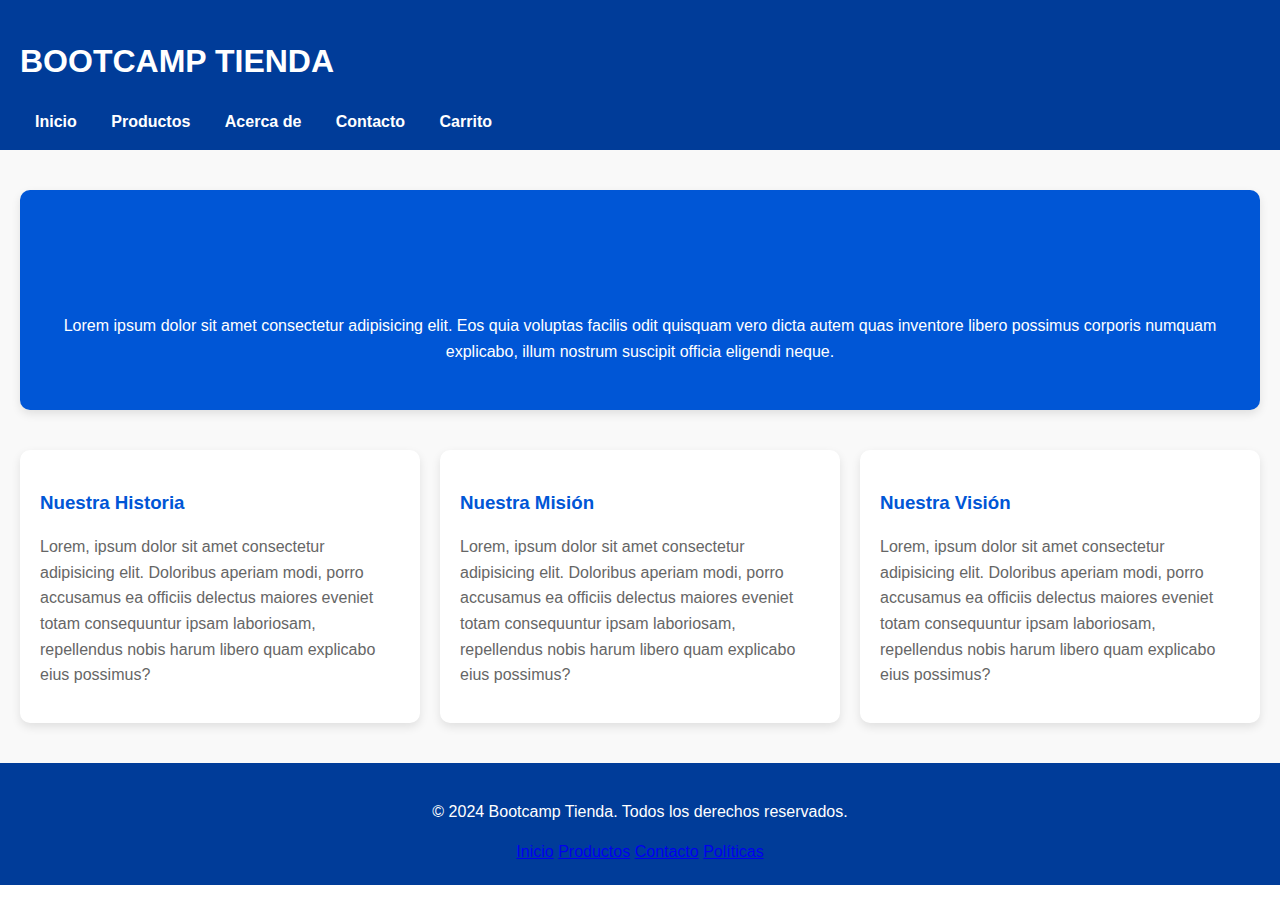
<file: about.html>
<!DOCTYPE html>
<html lang="en">
<head>
    <meta charset="UTF-8">
    <meta name="viewport" content="width=device-width, initial-scale=1.0">
    <title>Acerca de - Bootcamp Tienda</title>
    <link rel="stylesheet" href="./assets/css/about.css">
</head>
<body>
    <header class="header">
        <div class="header-content">
            <h1>BOOTCAMP TIENDA</h1>
            <nav>
                <a href="index.html">Inicio</a>
                <a href="productos.html">Productos</a>
                <a href="about.html">Acerca de</a>
                <a href="contacto.html">Contacto</a>
                <a href="carrito.html">Carrito</a>
              </nav>
        </div>
    </header>
<main class="about-page">
        <section class="about-hero">
            <h2>Conoce nuestra historia</h2>
            <p>Lorem ipsum dolor sit amet consectetur adipisicing elit. Eos quia voluptas facilis odit quisquam vero dicta autem quas inventore libero possimus corporis numquam explicabo, illum nostrum suscipit officia eligendi neque.</p>  
        </section>  

    <section class="about-details">
        <div class="about-card">
            <h3>Nuestra Historia</h3>
            <p>Lorem, ipsum dolor sit amet consectetur adipisicing elit. Doloribus aperiam modi, porro accusamus ea officiis delectus maiores eveniet totam consequuntur ipsam laboriosam, repellendus nobis harum libero quam explicabo eius possimus?</p>  
        </div>

        <div class="about-card">
            <h3>Nuestra Misión</h3>
            <p>Lorem, ipsum dolor sit amet consectetur adipisicing elit. Doloribus aperiam modi, porro accusamus ea officiis delectus maiores eveniet totam consequuntur ipsam laboriosam, repellendus nobis harum libero quam explicabo eius possimus?</p>  
        </div>

        <div class="about-card">
           <h3>Nuestra Visión</h3>
           <p>Lorem, ipsum dolor sit amet consectetur adipisicing elit. Doloribus aperiam modi, porro accusamus ea officiis delectus maiores eveniet totam consequuntur ipsam laboriosam, repellendus nobis harum libero quam explicabo eius possimus?</p>     
        </div>
    </section>
</main>
        
<footer class="footer">
    <p>© 2024 Bootcamp Tienda. Todos los derechos reservados.</p>
    <div class="footer-links">
      <a href="index.html">Inicio</a>
      <a href="productos.html">Productos</a>
      <a href="contacto.html">Contacto</a>
      <a href="politicas.html">Políticas</a>
    </div>
  </footer>
</body>
</html>
</file>
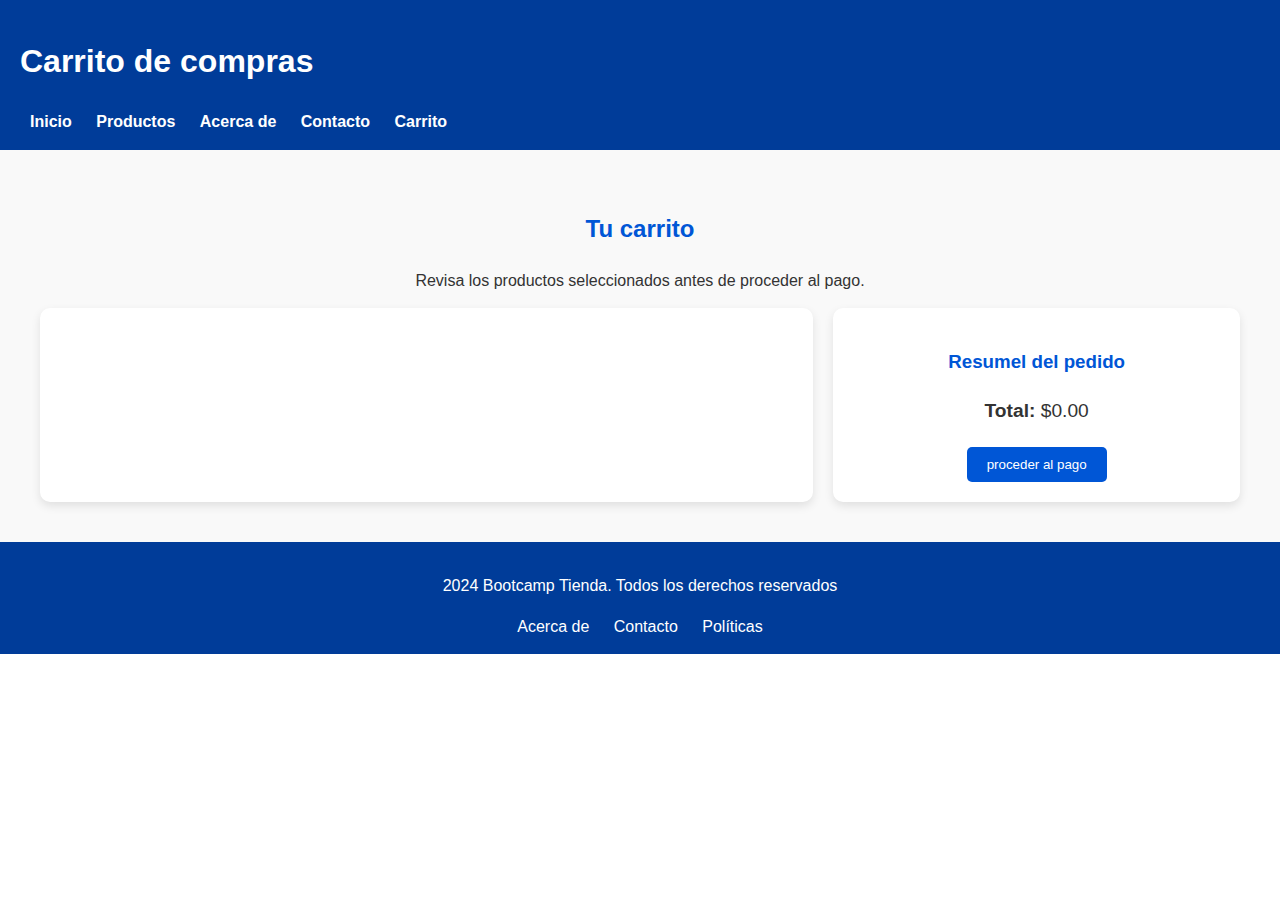
<file: carrito.html>
<!DOCTYPE html>
<html lang="en">
<head>
    <meta charset="UTF-8">
    <meta name="viewport" content="width=device-width, initial-scale=1.0">
    <title>Carrito</title>
    <link rel = "stylesheet" href="./assets/css/car.css">
</head>
<body>
    <header class = "header">
        <div class = "header-content">
            <h1>Carrito de compras</h1>
            <nav>
                <a href="index.html">Inicio</a>
                <a href="productos.html">Productos</a>
                <a href="acercade.html">Acerca de</a>
                <a href="contacto.html">Contacto</a>
                <a href="carrito.html">Carrito</a>
              </nav>
        </div>
    </header>
<main class="cart">
    <h2>Tu carrito</h2>
    <p>Revisa los productos seleccionados antes de proceder al pago.</p>
    <div class ="cart-container">

        <div class="cart-items">

        </div>
        <div class="cart-summary">
            <h3>Resumel del pedido</h3>
            <p><strong>Total:</strong> $<span id="cart-total">0.00</span></p>
            <button class="btn proceed-to-checkout">proceder al pago</button>
        </div>
    </div>   
</main>
    


<footer class ="footer">
    <p>2024 Bootcamp Tienda. Todos los derechos reservados</p>
    <div class="footer-links">
        <a href ="about.html">Acerca de</a>
        <a href ="contacto.html">Contacto</a>
        <a href ="politicas.html">Políticas</a>
    </div>
    </footer>

    <script src = "./assets/js/script2.js"></script>
</body>
</html>
</file>
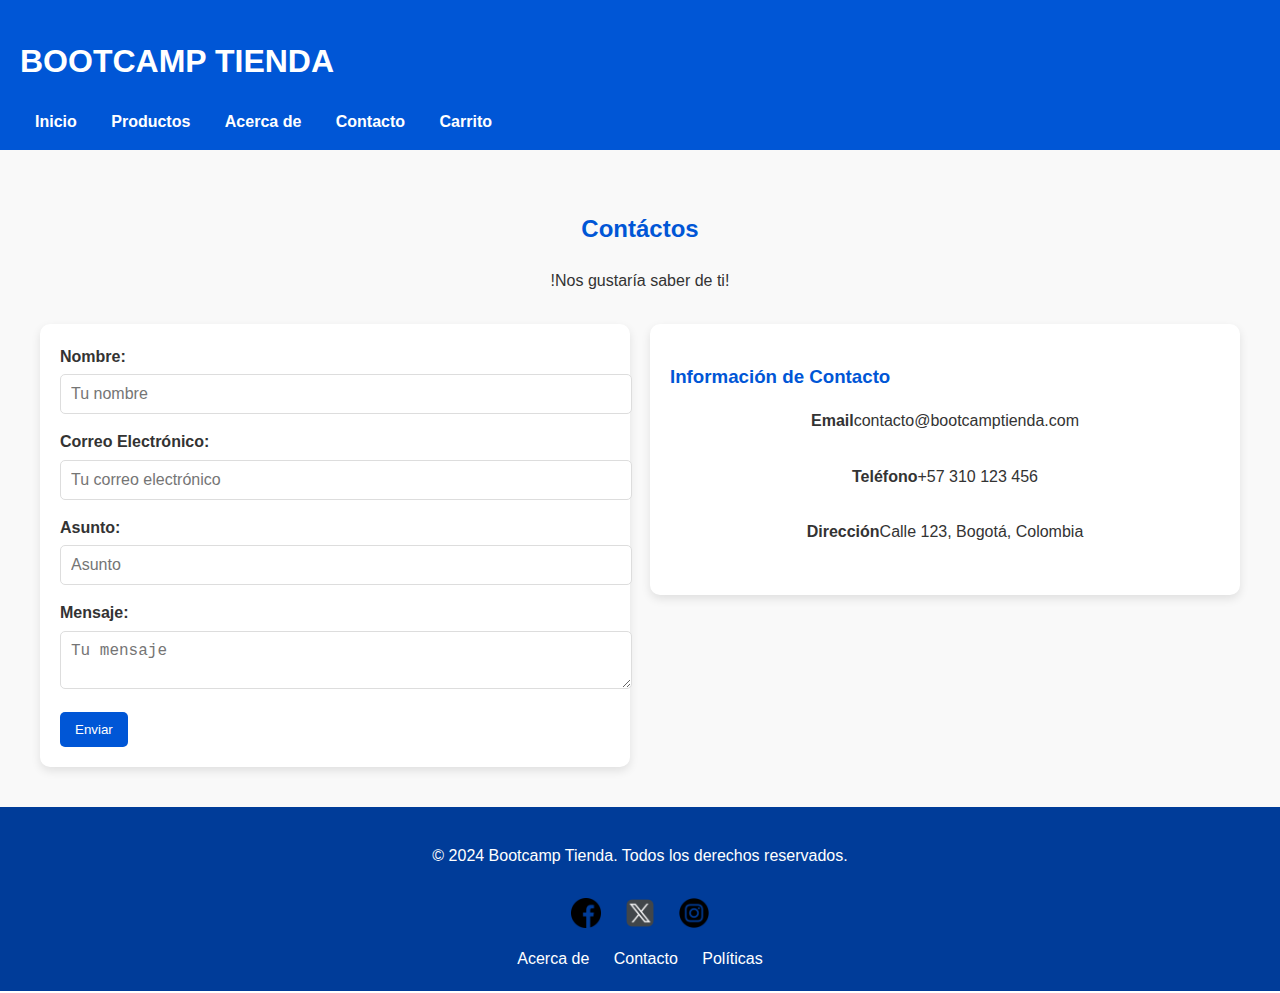
<file: contacto.html>
<!DOCTYPE html>
<html lang="en">
<head>
    <meta charset="UTF-8">
    <meta name="viewport" content="width=device-width, initial-scale=1.0">
    <title>Contacto - Bootcamp Tienda</title>
    <link rel="stylesheet" href="./assets/css/contact.css">
</head>
<body>
    <header class="header">
        <div class="header-content">
            <h1>BOOTCAMP TIENDA</h1>
            <nav>
                <a href="index.html">Inicio</a>
                <a href="productos.html">Productos</a>
                <a href="about.html">Acerca de</a>
                <a href="contacto.html">Contacto</a>
                <a href="carrito.html">Carrito</a>
              </nav>
        </div>
    </header>
<main class = "contact-page">
    <h2>Contáctos</h2>
    <p>!Nos gustaría saber de ti!</p>
    <div class="contact-form-container">
        <form id = "contactForm" class = "contact-form">
            <label for="name">Nombre:</label>
            <input type="text" id="name" name="name" placeholder="Tu nombre" required>

            <label for="email">Correo Electrónico:</label>
            <input type="email" id="email" name="email" placeholder="Tu correo electrónico" required>

            <label for="subjet">Asunto:</label>
            <input type="text" id="subjet" name="subjet" placeholder="Asunto" required>

            <label for="message">Mensaje:</label>
            <textarea id="message" name="message" row=5 placeholder="Tu mensaje" required></textarea>
            
            <button type="submit" class="btn">Enviar</button>

        </form>

    <div class="contact-info">
        <h3>Información de Contacto</h3>
        <p><strong>Email</strong>contacto@bootcamptienda.com</p>
        <p><strong>Teléfono</strong>+57 310 123 456</p>
        <p><strong>Dirección</strong>Calle 123, Bogotá, Colombia</p>
    </div>
   </div>
</main>
<footer class="footer">
    <div class="footer-container">
      <p>© 2024 Bootcamp Tienda. Todos los derechos reservados.</p>
      <div class="social-icons">
        <a href="#"><img src="./assets/images/facebook.png" alt="Facebook"></a>
        <a href="#"><img src="./assets/images/logotipos.png" alt="Twitter"></a>
        <a href="#"><img src="./assets/images/instagram.png" alt="Instagram"></a>
      </div>
      <div class="footer-links">
        <a href="acercade.html">Acerca de</a>
        <a href="contacto.html">Contacto</a>
        <a href="politicas.html">Políticas</a>
      </div>
    </div>
  </footer>
<script src="/assets/js/"></script>
</body>
</html>
</file>
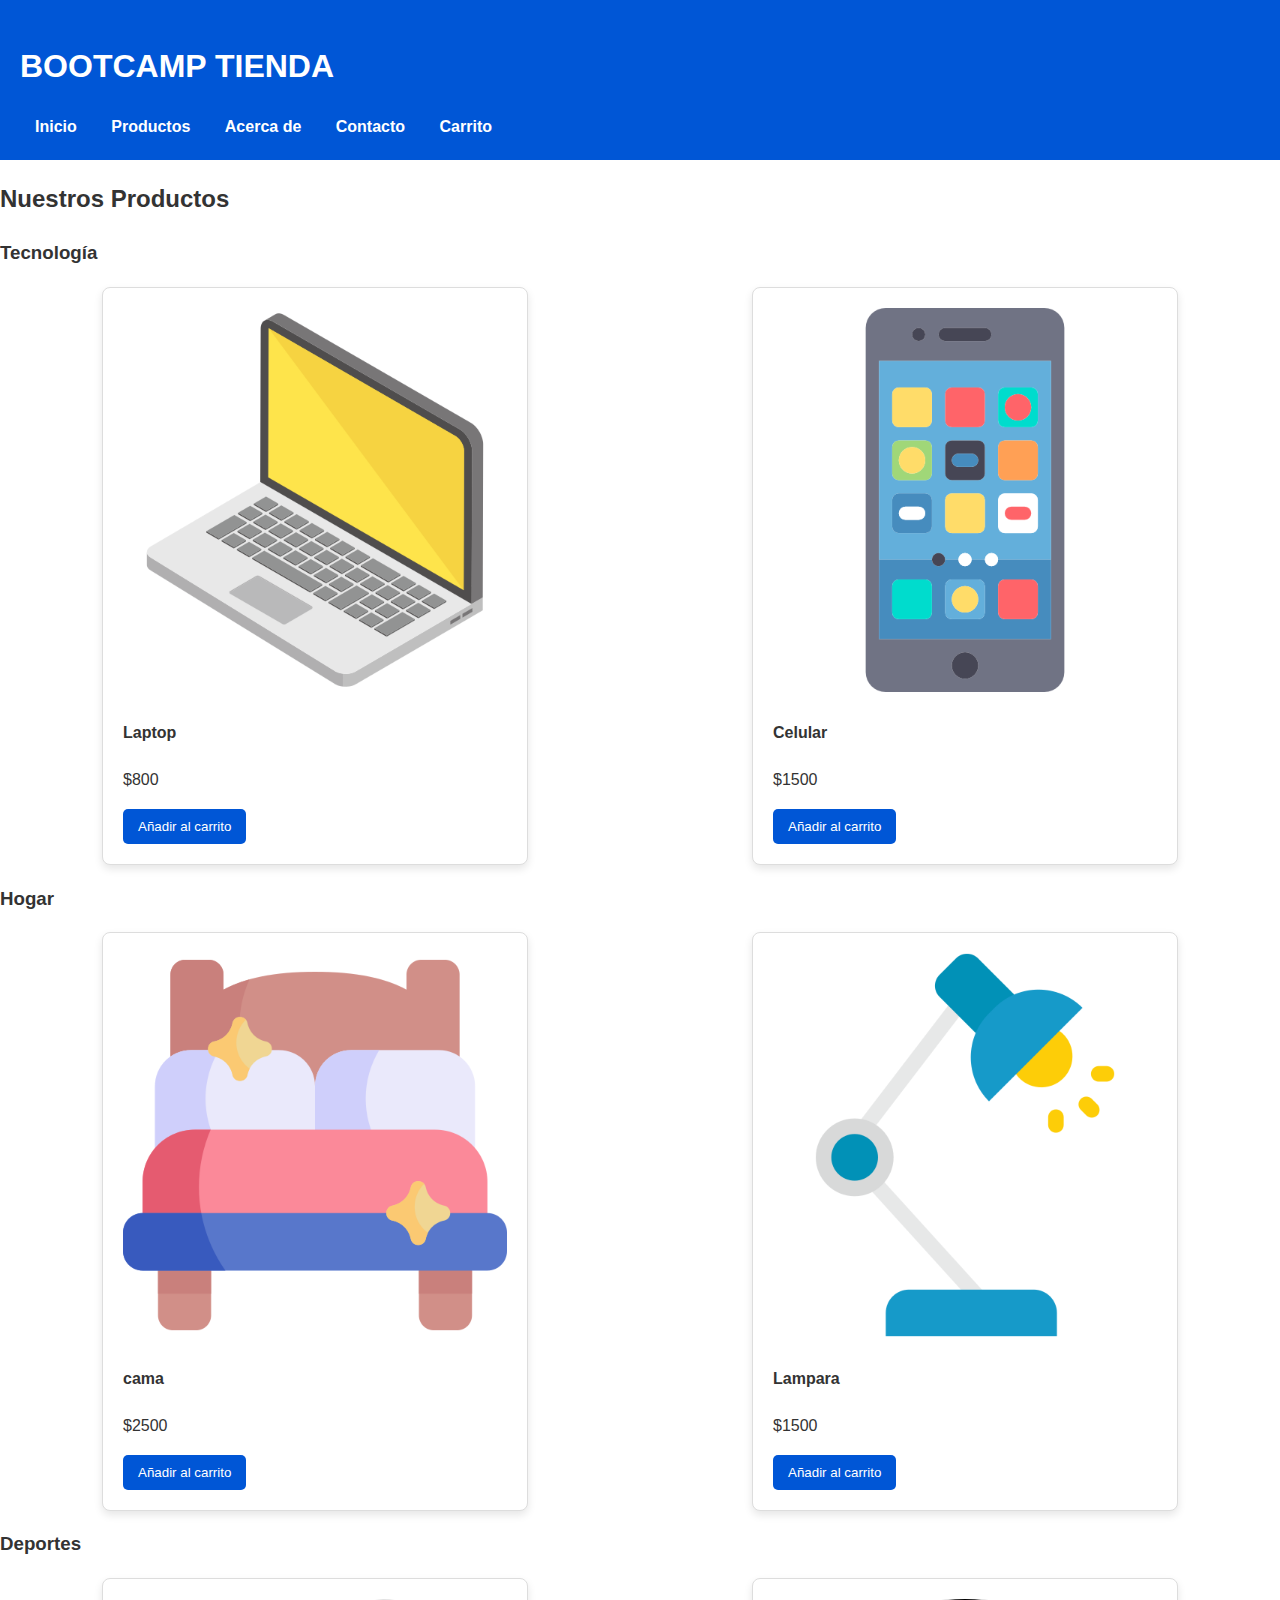
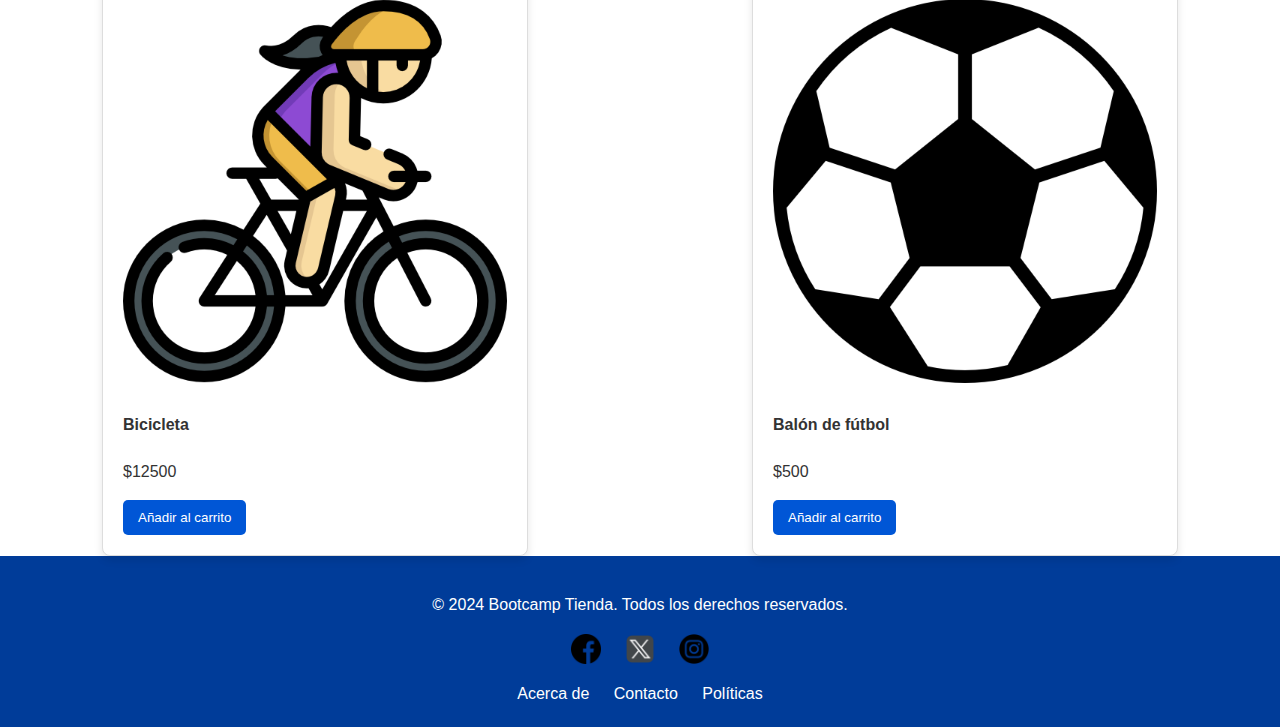
<file: productos.html>
<!DOCTYPE html>
<html lang="en">
<head>
    <meta charset="UTF-8">
    <meta name="viewport" content="width=device-width, initial-scale=1.0">
    <title>Productos</title>
    <link rel = "stylesheet" href="./assets/css/styles.css">
</head>
<body>
    <header class = "header">
        <div class = "header-content">
            <h1>BOOTCAMP TIENDA</h1>
            <nav>
                <a href="index.html">Inicio</a>
                <a href="productos.html">Productos</a>
                <a href="about.html">Acerca de</a>
                <a href="contacto.html">Contacto</a>
                <a href="carrito.html">Carrito</a>
              </nav>
        </div>
    </header>
<main class = "products-page">
    <h2>Nuestros Productos</h2>

    <section class = "category">
        <h3>Tecnología</h3>
        <div class="product-list">
            <div class = "product">
                <img src="./assets/images/pantalla-de-portatil.png" alt = "Laptop">
                <h4>Laptop</h4>
                <p>$800</p>
                <button class="add-to-cart" data-id="1">Añadir al carrito</button>
            </div>

            <div class = "product">
                <img src="./assets/images/telefono-inteligente.png" alt = "Celular">
                <h4>Celular</h4>
                <p>$1500</p>
                <button class="add-to-cart" data-id="2">Añadir al carrito</button>
            </div>         
        </div>
   </section>

<section class = "category">
    <h3>Hogar</h3>
    <div class="product-list">
        <div class = "product">
            <img src="./assets/images/hacer-la-cama.png" alt = "cama">
            <h4>cama</h4>
            <p>$2500</p>
            <button class="add-to-cart" data-id="3">Añadir al carrito</button>
        </div>

        <div class = "product">
            <img src="./assets/images/lampara.png" alt = "Lampara">
            <h4>Lampara</h4>
            <p>$1500</p>
            <button class="add-to-cart" data-id="4">Añadir al carrito</button>
        </div>         
    </div>
</section>

<section class = "category">
    <h3>Deportes</h3>
    <div class="product-list">
        <div class = "product">
            <img src="./assets/images/bicicleta.png" alt = "Bicicleta">
            <h4>Bicicleta</h4>
            <p>$12500</p>
            <button class="add-to-cart" data-id="5">Añadir al carrito</button>
        </div>

        <div class = "product">
            <img src="./assets/images/futbol-americano.png" alt = "Balón de fútbol">
            <h4>Balón de fútbol</h4>
            <p>$500</p>
            <button class="add-to-cart" data-id="6">Añadir al carrito</button>
        </div>         
    </div>
</section>
</main>

<footer class="footer">
    <div class="footer-container">
      <p>© 2024 Bootcamp Tienda. Todos los derechos reservados.</p>
      <div class="social-icons">
        <a href="#"><img src="./assets/images/facebook.png" alt="Facebook"></a>
        <a href="#"><img src="./assets/images/logotipos.png" alt="Twitter"></a>
        <a href="#"><img src="./assets/images/instagram.png" alt="Instagram"></a>
      </div>
      <div class="footer-links">
        <a href="acercade.html">Acerca de</a>
        <a href="contacto.html">Contacto</a>
        <a href="politicas.html">Políticas</a>
      </div>
    </div>
  </footer>
<script src = "./assets/js/script2.js"></script>
</body>
</html>
</file>
<file: assets/css/about.css>
body {
    font-family: 'Arial', sans-serif;
    margin: 0;
    padding: 0;
    line-height: 1.6;
    color: #333;
  }
  
  h2, h3 {
    color: #0056d6;
  }
  
  p {
    margin-bottom: 15px;
  }
  
  /* Header */
  .header {
    background: #003c99;
    color: white;
    display: flex;
    justify-content: space-between;
    align-items: center;
    padding: 15px 20px;
  }
  
  .header nav a {
    color: white;
    text-decoration: none;
    margin: 0 15px;
    font-weight: bold;
  }
  
  .header nav a:hover {
    text-decoration: underline;
  }
  
  /* About Page */
  .about-page {
    padding: 40px 20px;
    background: #f9f9f9;
    text-align: center;
  }
  
  .about-hero {
    background: #0056d6;
    color: white;
    padding: 30px 20px;
    border-radius: 10px;
    margin-bottom: 40px;
    box-shadow: 0 4px 10px rgba(0, 0, 0, 0.1);
  }
  
  .about-hero h2 {
    font-size: 2rem;
    margin-bottom: 15px;
  }
  
  .about-details {
    display: flex;
    flex-wrap: wrap;
    gap: 20px;
    justify-content: center;
  }
  
  .about-card {
    flex: 1;
    min-width: 300px;
    max-width: 400px;
    background: white;
    border-radius: 10px;
    padding: 20px;
    box-shadow: 0 4px 10px rgba(0, 0, 0, 0.1);
    text-align: left;
  }
  
  .about-card h3 {
    margin-bottom: 10px;
  }
  
  .about-card p {
    color: #666;
  }
  
  /* Features Section */
.features {
    padding: 40px;
    background: #fff;
    text-align: center;
  }
  
  .feature-list {
    display: flex;
    justify-content: space-around;
    gap: 20px;
  }
  
  .feature {
    flex: 1;
    text-align: center;
    padding: 20px;
  }
  
  .feature img {
    width: 80px;
    height: 80px;
    margin-bottom: 10px;
  }
  .footer {
    background: #003c99;
    color: white;
    text-align: center;
    padding: 20px 10px;
  }
  
  .footer-container {
    max-width: 1200px;
    margin: 0 auto;
  }
</file>
<file: assets/css/car.css>
/* General */
body {
    font-family: 'Arial', sans-serif;
    margin: 0;
    padding: 0;
    color: #333;
    line-height: 1.6;
  }
  
  h2, h3 {
    color: #0056d6;
    text-align: center;
  }
  
  p {
    margin-bottom: 15px;
    text-align: center;
  }
  
  /* Header */
  .header {
    background: #003c99;
    color: white;
    display: flex;
    justify-content: space-between;
    align-items: center;
    padding: 15px 20px;
  }
  
  .header nav a {
    color: white;
    text-decoration: none;
    margin: 0 10px;
    font-weight: bold;
  }
  
  .header nav a:hover {
    text-decoration: underline;
  }
  
  /* Cart Section */
  .cart {
    padding: 40px 20px;
    background: #f9f9f9;
  }
  
  .cart-container {
    display: flex;
    justify-content: space-between;
    gap: 20px;
    flex-wrap: wrap; /* Responsivo: apila los elementos en pantallas pequeñas */
    max-width: 1200px;
    margin: 0 auto;
  }
  
  /* Items en el carrito */
  .cart-items {
    flex: 2;
    background: white;
    border-radius: 10px;
    padding: 20px;
    box-shadow: 0 4px 10px rgba(0, 0, 0, 0.1);
    overflow-y: auto;
    max-height: 400px;
  }
  
  .cart-items .cart-item {
    display: flex;
    justify-content: space-between;
    align-items: center;
    margin-bottom: 15px;
    border-bottom: 1px solid #ddd;
    padding-bottom: 10px;
  }
  
  .cart-items img {
    width: 60px;
    height: 60px;
    border-radius: 5px;
    margin-right: 15px;
  }
  
  .cart-items .item-info {
    flex: 1;
  }
  
  .cart-items button {
    background: #d9534f;
    color: white;
    border: none;
    padding: 5px 10px;
    border-radius: 5px;
    cursor: pointer;
    transition: background-color 0.3s ease;
  }
  
  .cart-items button:hover {
    background: #c9302c;
  }
  
  /* Resumen del carrito */
  .cart-summary {
    flex: 1;
    background: white;
    border-radius: 10px;
    padding: 20px;
    box-shadow: 0 4px 10px rgba(0, 0, 0, 0.1);
    text-align: center;
  }
  
  .cart-summary p {
    font-size: 1.2rem;
    margin-bottom: 20px;
  }
  
  .cart-summary .btn {
    background: #0056d6;
    color: white;
    padding: 10px 20px;
    border: none;
    border-radius: 5px;
    cursor: pointer;
    transition: background-color 0.3s ease;
  }
  
  .cart-summary .btn:hover {
    background: #003c99;
  }
  
  /* Footer */
  .footer {
    background: #003c99;
    color: white;
    text-align: center;
    padding: 15px 10px;
  }
  
  .footer-links a {
    color: white;
    text-decoration: none;
    margin: 0 10px;
  }
  
  .footer-links a:hover {
    text-decoration: underline;
  }
</file>
<file: assets/css/contact.css>
body {
    font-family: 'Arial', sans-serif;
    margin: 0;
    padding: 0;
    line-height: 1.6;
    color: #333;
  }
  
  h2 {
    text-align: center;
    color: #0056d6;
    margin-bottom: 20px;
  }
  
  p {
    text-align: center;
    margin-bottom: 30px;
  }
  
  /* Header */
  .header {
    background: #0056d6;
    color: white;
    display: flex;
    justify-content: space-between;
    align-items: center;
    padding: 15px 20px;
  }
  
  .header nav a {
    color: white;
    text-decoration: none;
    margin: 0 15px;
    font-weight: bold;
  }
  
  .header nav a:hover {
    text-decoration: underline;
  }
  
  /* Contact Page */
  .contact-page {
    padding: 40px 20px;
    background: #f9f9f9;
  }
  
  .contact-form-container {
    display: flex;
    justify-content: space-between;
    align-items: flex-start;
    gap: 20px;
    flex-wrap: wrap;
    max-width: 1200px;
    margin: 0 auto;
  }
  
  .contact-form, .contact-info {
    flex: 1;
    background: white;
    border-radius: 10px;
    padding: 20px;
    box-shadow: 0 4px 10px rgba(0, 0, 0, 0.1);
  }
  
  .contact-form {
    max-width: 600px;
  }
  
  .contact-form label {
    font-weight: bold;
    margin-bottom: 5px;
    display: block;
  }
  
  .contact-form input, .contact-form textarea {
    width: 100%;
    padding: 10px;
    margin-bottom: 15px;
    border: 1px solid #ddd;
    border-radius: 5px;
    font-size: 1rem;
  }
  
  .contact-form input:focus, .contact-form textarea:focus {
    border-color: #0056d6;
    box-shadow: 0 0 5px rgba(0, 86, 214, 0.5);
    outline: none;
  }
  
  .contact-form .btn {
    background: #0056d6;
    color: white;
    padding: 10px 15px;
    border: none;
    border-radius: 5px;
    cursor: pointer;
    transition: background-color 0.3s ease;
  }
  
  .contact-form .btn:hover {
    background-color: #003c99;
  }
  
  .contact-info h3 {
    margin-bottom: 15px;
    color: #0056d6;
  }

/* Features Section */
.features {
    padding: 40px;
    background: #fff;
    text-align: center;
  }
  
  .feature-list {
    display: flex;
    justify-content: space-around;
    gap: 20px;
  }
  
  .feature {
    flex: 1;
    text-align: center;
    padding: 20px;
  }
  
  .feature img {
    width: 80px;
    height: 80px;
    margin-bottom: 10px;
  }
  .footer {
    background: #003c99;
    color: white;
    text-align: center;
    padding: 20px 10px;
  }
  
  .footer-container {
    max-width: 1200px;
    margin: 0 auto;
  }
  
  .social-icons img {
    width: 30px;
    height: 30px;
    margin: 0 10px;
  }
  
  .footer-links {
    margin-top: 10px;
  }
  
  .footer-links a {
    color: white;
    text-decoration: none;
    margin: 0 10px;
  }
  
  .footer-links a:hover {
    text-decoration: underline;
  }
</file>
<file: assets/css/styles.css>
body {
  font-family: Arial, sans-serif;
  line-height: 1.6;
  margin: 0;
  padding: 0;
  color: #333;
}

header {
  background: #0056d6;
  color: #fff;
  padding: 20px;
  display: flex;
  justify-content: space-between;
  align-items: center;
}

header nav a {
  color: white;
  text-decoration: none;
  margin: 0 15px;
  font-weight: bold;
}

header nav a:hover {
  text-decoration: underline;
}

/* Hero Section */
.hero {
  position: relative;
  text-align: center;
  color: white;
  height: 60vh;
  display: flex;
  align-items: center;
  justify-content: center;
  background: linear-gradient(to bottom, rgba(0, 86, 214, 0.8), rgba(0, 86, 214, 0.5)), url('hero-bg.jpg');
  background-size: cover;
  background-position: center;
}

.hero-content {
  z-index: 2;
}

.hero h1 {
  font-size: 3rem;
  margin-bottom: 10px;
}

.hero-btn {
  background: white;
  color: #0056d6;
  padding: 10px 20px;
  text-decoration: none;
  font-weight: bold;
  border-radius: 5px;
  transition: 0.3s ease;
}

.hero-btn:hover {
  background: #003c99;
  color: white;
}

/* Products Section */
.products {
  background: #f9f9f9;
  padding: 40px;
  text-align: center;
}

.product-list {
  display: flex;
  justify-content: space-around;
  gap: 20px;
  flex-wrap: wrap;
}

.product {
  background: white;
  padding: 20px;
  border: 1px solid #ddd;
  border-radius: 8px;
  box-shadow: 0 4px 8px rgba(0, 0, 0, 0.1);
  width: 30%;
}

.product img {
  width: 100%;
  border-radius: 8px;
}

.product button {
  background: #0056d6;
  color: white;
  border: none;
  padding: 10px 15px;
  border-radius: 5px;
  cursor: pointer;
  transition: 0.3s ease;
}

.product button:hover {
  background: #003c99;
}

/* Features Section */
.features {
  padding: 40px;
  background: #fff;
  text-align: center;
}

.feature-list {
  display: flex;
  justify-content: space-around;
  gap: 20px;
}

.feature {
  flex: 1;
  text-align: center;
  padding: 20px;
}

.feature img {
  width: 80px;
  height: 80px;
  margin-bottom: 10px;
}
.footer {
  background: #003c99;
  color: white;
  text-align: center;
  padding: 20px 10px;
}

.footer-container {
  max-width: 1200px;
  margin: 0 auto;
}

.social-icons img {
  width: 30px;
  height: 30px;
  margin: 0 10px;
}

.footer-links {
  margin-top: 10px;
}

.footer-links a {
  color: white;
  text-decoration: none;
  margin: 0 10px;
}

.footer-links a:hover {
  text-decoration: underline;
}

/* Contact Section */
/* Contact Section */
.contact {
  padding: 40px 20px;
  background-color: #f9f9f9;
  text-align: center;
}

.contact h2 {
  font-size: 2rem;
  margin-bottom: 20px;
  color: #0056d6;
}

/* Contenedor general de formulario y mapa */
.contact-container {
  display: flex;
  gap: 30px; /* Espaciado entre el formulario y el mapa */
  justify-content: space-between;
  align-items: flex-start;
  flex-wrap: wrap; /* Responsivo: apilar en pantallas pequeñas */
  background-color: #fff;
  border-radius: 10px;
  padding: 20px;
  box-shadow: 0 4px 10px rgba(0, 0, 0, 0.1);
}

/* Estilos del formulario */
.contact-form {
  flex: 1;
  min-width: 300px;
  padding: 20px;
  background: #f4f4f4; /* Fondo diferente para separarlo del mapa */
  border-radius: 10px;
  box-shadow: 0 4px 8px rgba(0, 0, 0, 0.1);
}

.contact-form h3 {
  margin-bottom: 10px;
  color: #333;
}

.contact-form form {
  display: flex;
  flex-direction: column;
  gap: 15px;
}

.contact-form label {
  font-weight: bold;
  margin-bottom: 5px;
}

.contact-form input, .contact-form textarea {
  width: 100%;
  padding: 10px;
  font-size: 1rem;
  border: 1px solid #ddd;
  border-radius: 5px;
}

.contact-form input:focus, .contact-form textarea:focus {
  outline: none;
  border-color: #0056d6;
  box-shadow: 0 0 5px rgba(0, 86, 214, 0.5);
}

.contact-form .btn {
  background: #0056d6;
  color: white;
  padding: 10px 15px;
  border: none;
  border-radius: 5px;
  font-size: 1rem;
  cursor: pointer;
  transition: background-color 0.3s ease;
}

.contact-form .btn:hover {
  background-color: #003c99;
}

/* Estilos del mapa */
.contact-map {
  flex: 1; /* El mapa ocupa el mismo espacio que el formulario */
  min-width: 300px;
  height: auto;
  padding: 10px;
  background: #e9e9e9;
  border-radius: 10px;
  box-shadow: 0 4px 8px rgba(0, 0, 0, 0.1);
}

.contact-map iframe {
  width: 100%;
  height: 100%; /* Aseguramos que se ajuste al contenedor */
  min-height: 300px; /* Altura mínima para pantallas pequeñas */
  border: none;
  border-radius: 10px;
}
</file>
